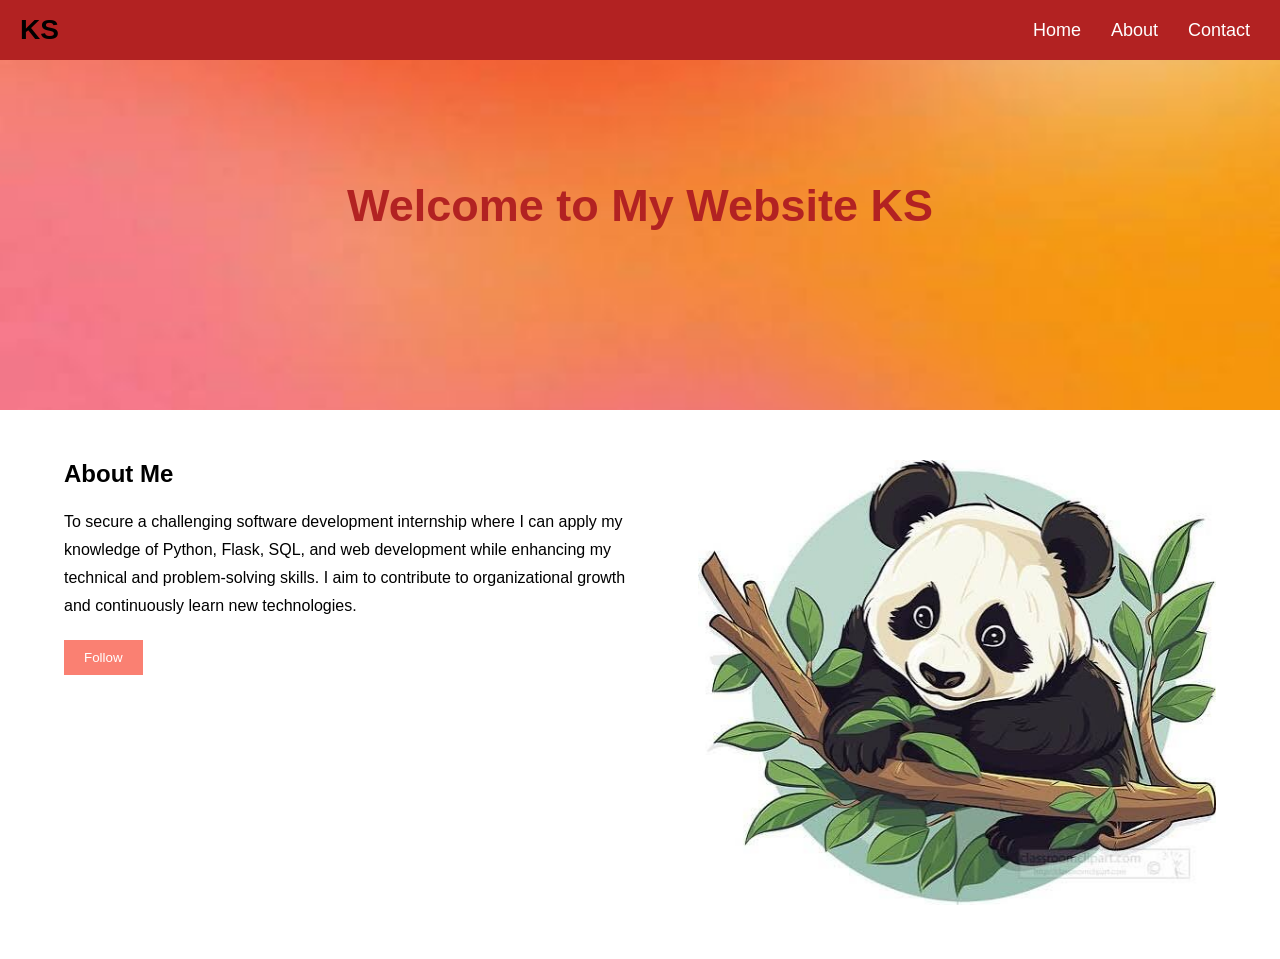
<file: Week-3/template.html>
<!DOCTYPE html>
<html lang="en">
<head>
    <meta charset="UTF-8">
    <meta name="viewport" content="width=device-width, initial-scale=1.0">
    <title>Website Template</title>
    <link rel="stylesheet" href="template.css">
</head>
<body>

    <!-- Navbar -->
    <div class="navbar">
        <span class="logo">KS</span>

        <a href="#">Contact</a>
        <a href="#">About</a>
        <a href="#">Home</a>
    </div>

    <!-- Banner -->
    <div class="banner">
        <h1>Welcome to My Website KS</h1>
    </div>

    <!-- About Section -->
    <div class="section">

        <div class="left">
            <h2>About Me</h2>

            <p>
                 To secure a challenging software development internship where I can apply my knowledge of Python, Flask, SQL, and web development while enhancing my technical and problem-solving skills. I aim to contribute to organizational growth and continuously learn new technologies.
            </p>

            <button>Follow</button>
        </div>

        <div class="right">
            <img src="panda.jpeg" alt="Image">
        </div>

    </div>

</body>
</html>
</file>
<file: Week-3/template.css>
*{
    margin:0;
    padding:0;
    box-sizing:border-box;
}

body{
    font-family:Arial;
}

/* Navbar */

.navbar{
    background:firebrick;
    height:60px;
    line-height:60px;
}

.logo{
    font-size:28px;
    font-weight:bold;
    margin-left:20px;
}

.navbar a{
    float:right;
    text-decoration:none;
    color:white;
    margin-right:30px;
    font-size:18px;
}

.navbar a:hover{
    color:blue;
}

/* Banner */

.banner{
    width:100%;
    height:350px;
    background-image:url("banner.jpeg");
    background-size:cover;
    background-position:center;
    text-align:center;
    color:firebrick;
    padding-top:120px;
}

.banner h1{
    font-size:45px;
}

.banner p{
    font-size:22px;
    margin-top:15px;
}

/* Section */

.section{
    width:90%;
    margin:50px auto;
    overflow:hidden;
}

.left{
    width:50%;
    float:left;
}

.left h2{
    margin-bottom:20px;
}

.left p{
    line-height:28px;
    margin-bottom:20px;
}

.left button{
    background:salmon;
    color:white;
    border:none;
    padding:10px 20px;
    cursor:pointer;
}

.left button:hover{
    background:tomato;
}

.right{
    width:45%;
    float:right;
    text-align:center;
}

.right img{
    width:100%;
    border-radius:10px;
}
</file>
